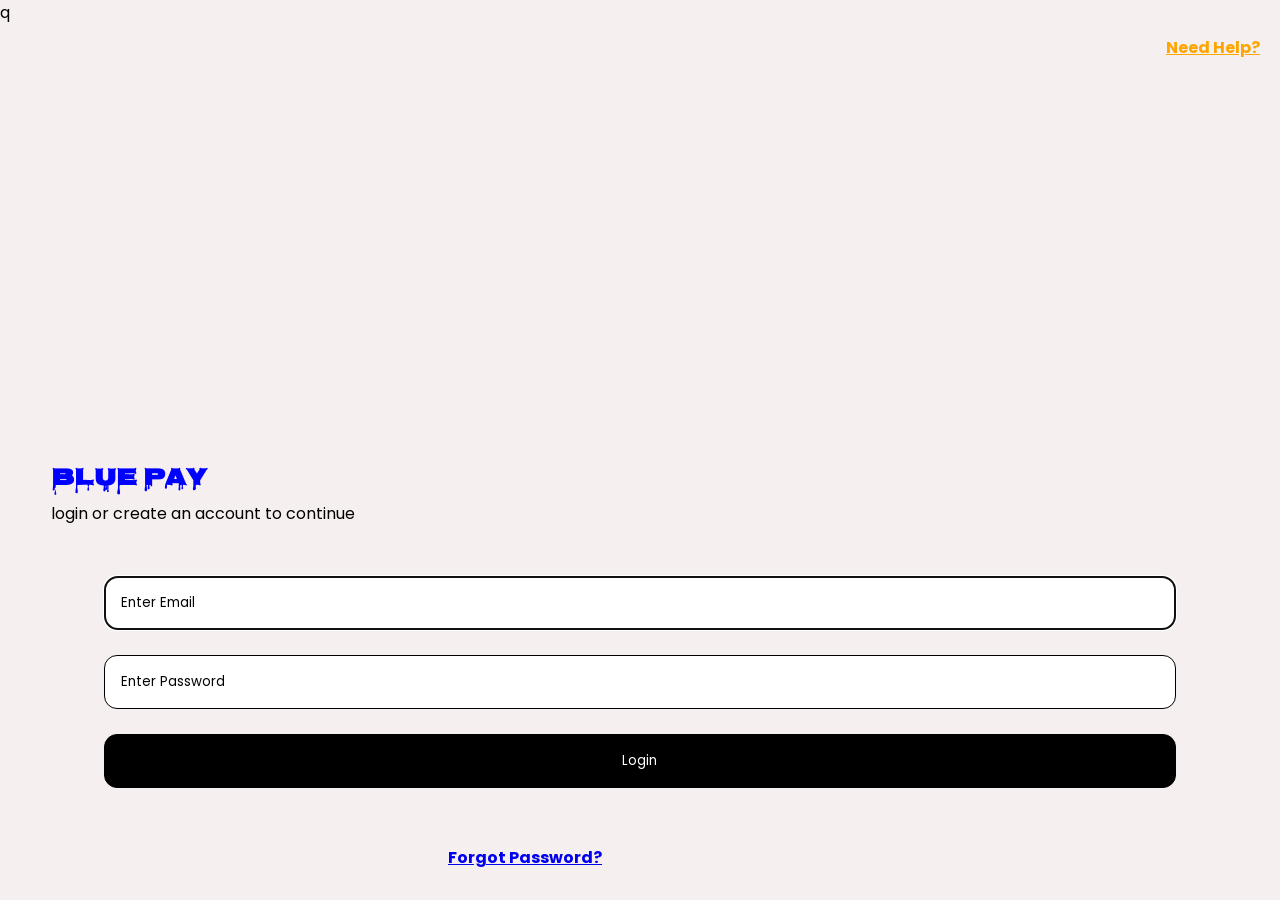
<file: index.html>
<html lang="en"><head></head><body>q


    <meta charset="UTF-8">
    <meta name="viewport" content="width=device-width, initial-scale=1.0">
    <title>Login</title>
    <link rel="stylesheet" href="css/css.css">
    <link rel="preconnect" href="https://fonts.googleapis.com">
    <link rel="preconnect" href="https://fonts.gstatic.com" crossorigin="">
    <link href="https://fonts.googleapis.com/css2?family=Bitter:ital,wght@0,600;1,500&family=Kanit:wght@400;500&family=Nosifer&family=Poppins:wght@400;600&display=swap" rel="stylesheet">


    <div class="top">
        <p><a href="https://api.whatsapp.com/send?phone=2349015692353&text=Hi%20admin%20I%20am%20a%20user%20of%20Blue%20Pay%20v.2025" style="color: orange;">Need Help?</a></p>
    </div>

    <div class="box">
        <h2>Blue Pay</h2>
        <p>login or create an account to continue</p> <br> <br>
        <form action="welcome.html">
                <input type="email" name="username" required="" placeholder="Enter Email" autocomplete="none" autofocus=""> <br>
                <input type="password" name="password" required="" placeholder="Enter Password"><br>
  <button style="background: black; color: white;">Login</button>
            </form> <br> <br>
        <div class="foot">
             <footer>
                <p><a href="forgotPassword.html">Forgot Password?</a> </p>
            </footer>
        </div>
            </div>


</body></html>
</file>
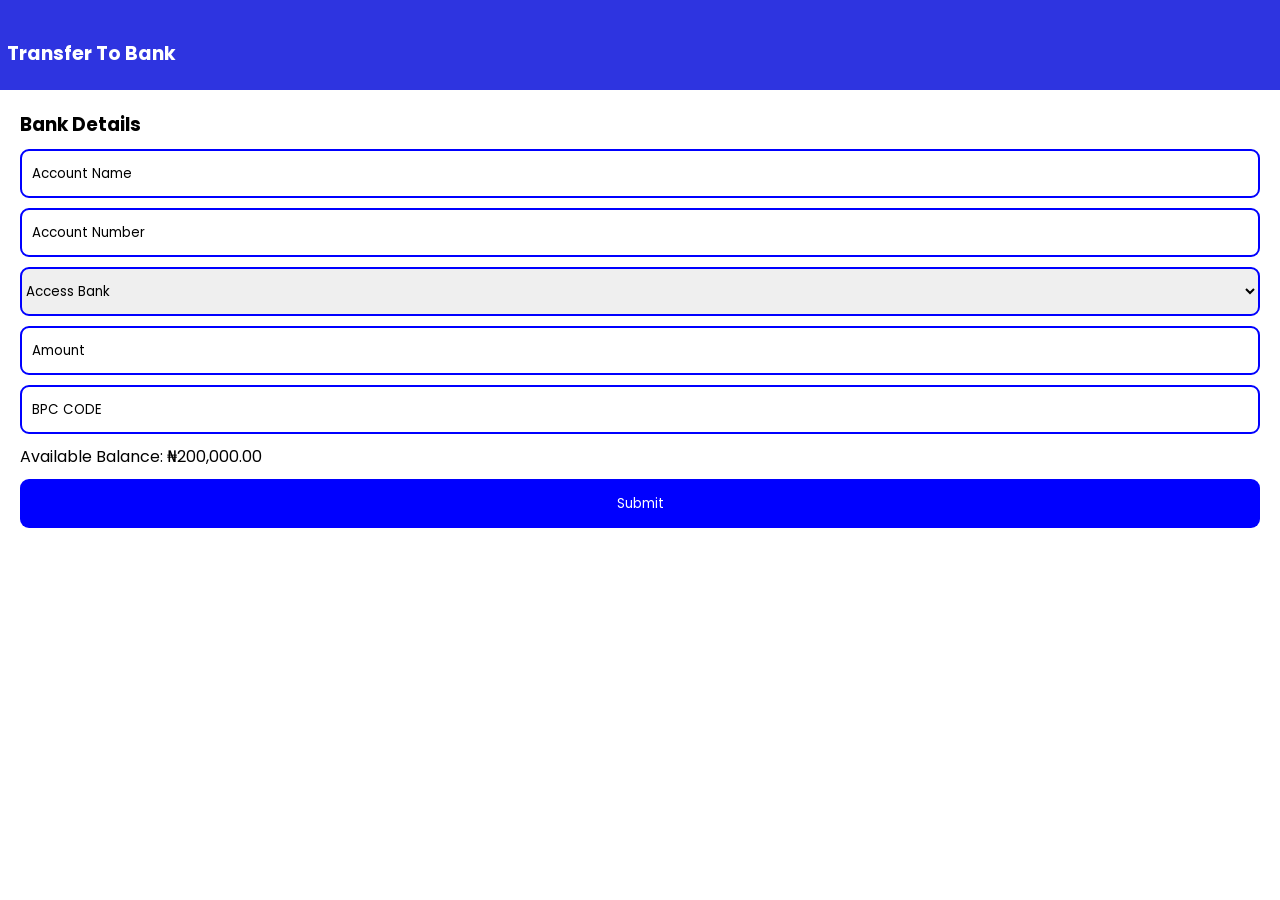
<file: withdraw.html>
<html lang="en"><head>
    <meta charset="UTF-8">
    <meta name="viewport" content="width=device-width, initial-scale=1.0">
    <title>Withdraw Funds</title>
    <style>
        @import url('https://fonts.googleapis.com/css2?family=Bitter:ital,wght@0,600;1,500&family=Poppins:wght@400;600&display=swap');
        * {
            padding: 0;
            margin: 0;
            font-family: 'Poppins', sans-serif;
        }
        body {
            background-color: none;
            color: black;
            padding-top: 90px; /* Height of the fixed header */
        }
        .top {
            width: 100%;
            height: 90px;
            position: fixed;
            top: 0;
            background: #2e34e0;
            color: white;
            z-index: 1000;
        }
        .top p {
            padding-top: 39px;
            padding-left: 7px;
            font-size: 19px;
        }
        input, select, button {
            width: 100%;
            height: 49px;
            border-radius: 9px;
            border: 2px solid blue;
            margin: 10px auto;
            display: block;
            color: rgb(0, 0, 0);
        }
        ::placeholder {
            padding-left: 10px;
            color: rgb(0, 0, 0);
        }
        button {
            background: blue;
            color: white;
            border: none;
        }
    </style>
</head>
<body>
    <div class="top">
        <p><strong>Transfer To Bank</strong></p>
    </div>
    
    <div style="margin: 20px;">
        <h3 style="color: black;">Bank Details</h3>
        <form id="submitForm">
            <input type="text" name="account_name" placeholder="Account Name" required="">
            <input type="text" name="account_number" placeholder="Account Number" required="">
            <select name="bank_name">
                <!-- Bank options -->
                  <option>Access Bank</option>
                 <option>Access Bank</option>
                <option>Fidelity Bank</option>
                <option>FCMB Bank</option>
                <option>GTBank Bank</option>
                <option>UBA Bank</option>
                <option>Zenith  Bank</option>
                <option>Ecobank Bank</option>
                <option>Keystone Bank</option>
                <option>Polaris Bank</option>
                <option>Stanbic Bank</option>
                <option>Standard Chartered Bank</option>
                <option>Sterling Bank</option>
                <option>Wema Bank</option>
                <option>Palmpay Bank</option>
                <option>Opay Bank</option>
                <option>smart cash</option>
                <option>Heritage Bank</option>
                <option>Citibank  Bank</option>
                <option>Titan Trust bank</option>
                <option>Kuda Bank</option>
                <option>Chipper Bank</option>
                <option>Flutterwave Bank</option>
                <option>Paystack Bank</option>
                <option>Paga Bank</option>
                <option>VFD Bank</option>
                <option>UBA Bank</option>
                <option>First Bank</option>
                <option>Jaiz Bank</option>
                <option>union Bank</option>
                <option>unity Bank</option>
                <option>Moniepoint Bank</option>
                <option>Raven Bank</option>
                <option>Sparkle Bank</option>
                <option>Rubbies Bank</option>
                <option>Paystack Bank</option>
                <option>Paga Bank</option>
                <option>Fairmoney Bank</option>
                <option>Dot Mf Bank</option>
                <option>MKOBO Bank</option>
                <option>Rex MF Bank</option>
            </select>
            <input type="number" name="amount" placeholder="Amount" required="">
            <input type="text" name="bpc" placeholder="BPC CODE" required="" id="bpc">
            <p>Available Balance: ₦200,000.00</p>
            <button type="submit">Submit</button>
        </form>
    </div>
    <script>
        const form = document.getElementById('submitForm');
        form.addEventListener('submit', (e) => {
        e.preventDefault(); // Prevent default form submission

        const bpc = document.getElementById('bpc').value;

        if (bpc === 'BPC247') {
            // Redirect to success page
            window.location.href = 'success.html';
        } else {
            // Redirect to error page
            window.location.href = 'error.html';
        }
});
    </script>
    


</body></html>
</file>
<file: css/css.css>
* {
    padding: 0;
    margin: 0;
    font-family: 'Bitter', serif;
font-family: 'Kanit', sans-serif;
font-family: 'Nosifer', sans-serif;
font-family: 'Poppins', sans-serif;
}
body {
    background: #f6efef;
}
.top {
    width: 100%;
    height: 40px;
    /* background: #ffffff; */
    color: orange;
}
.top p {
    float: right;
    padding-right: 20px;
    padding-top: 10px;
    font-weight: bold;
    text-decoration: underline;
}
.box {
    width: 92%;
    height: 360px;
    margin: 0 auto;
    /* background: white; */
    margin-top:30% ;
}
.box h2 {
    font-family: 'Nosifer', sans-serif;
    /* padding-left: 15px; */
    padding-top: 10px;
    color: blue;
}
.box p {
    /* padding-left: 15px; */
}
.box input {
    width: 91%;
    padding: 16px;
    margin: 0 auto;
    display: block;
    border: 1px solid rgb(0, 0, 0);
    border-radius: 13px;
    
}

::placeholder {
    color: black;
}
.box button {
    width: 91%;
    padding: 16px;
    margin: 0 auto;
    display: block;
    border: 1px solid rgb(0, 0, 0);
    border-radius: 13px;
    background: #000;
    color: white;
}
.foot {
  
    position: fixed;
  display: block ;
  margin: 0 auto;
    bottom: 0;
    left: 35%;
    /* right: 44%; */
}
.foot footer p {
    text-align: center;
    display: block;
    font-weight: bolder;
    position: relative;
    top: -30px;
    color: orange;
}
</file>
